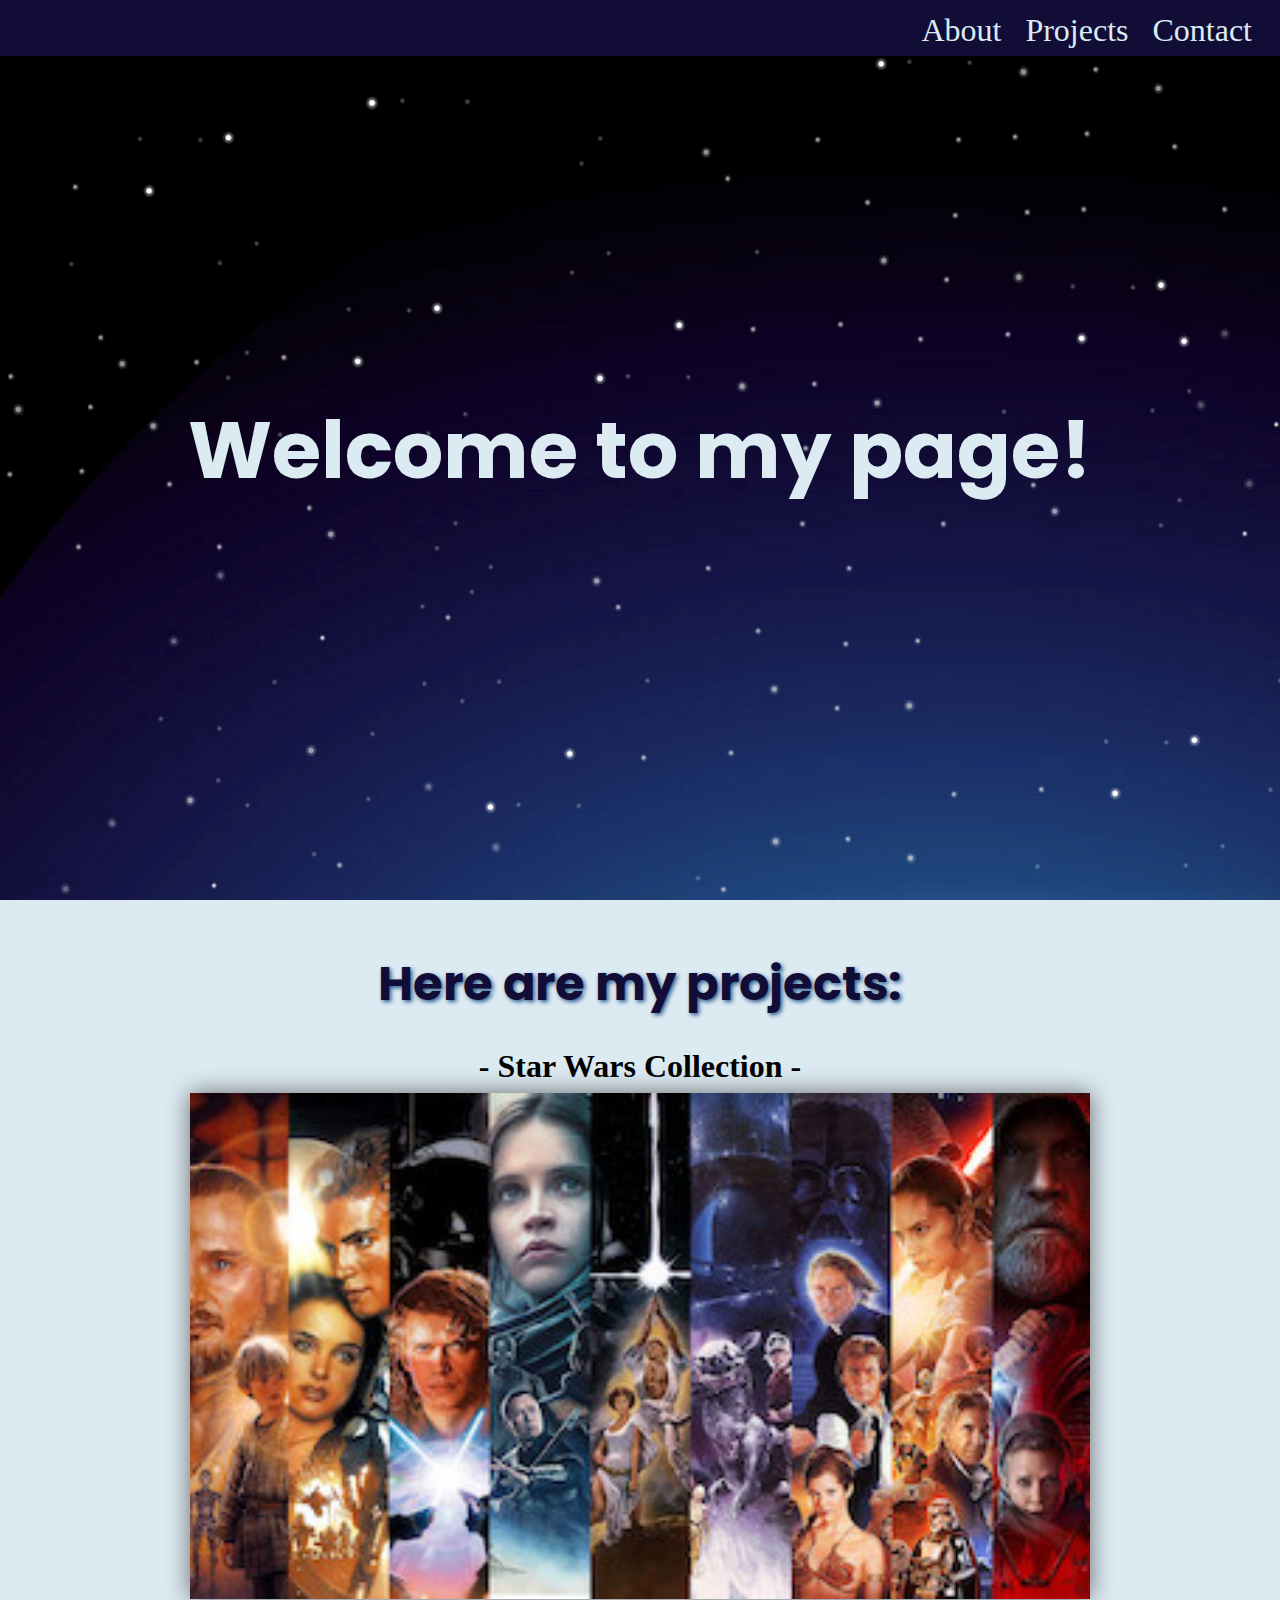
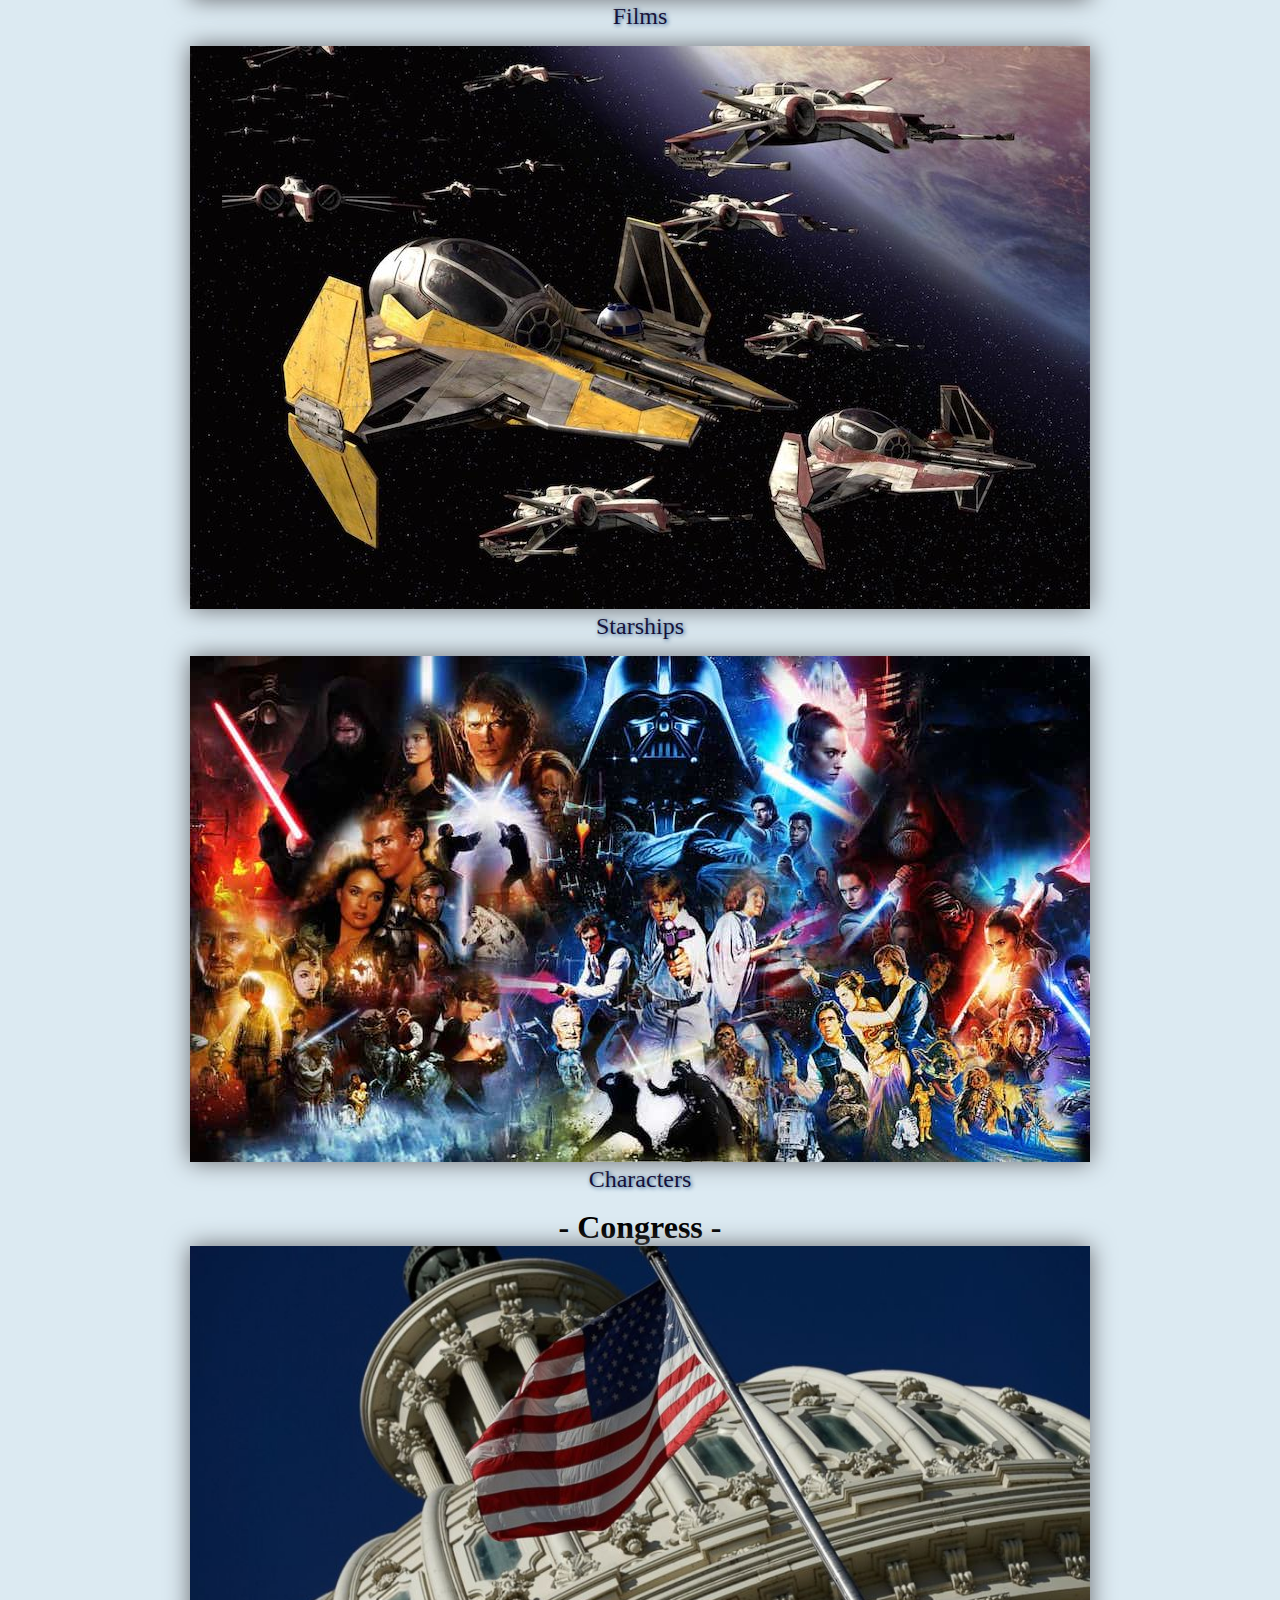
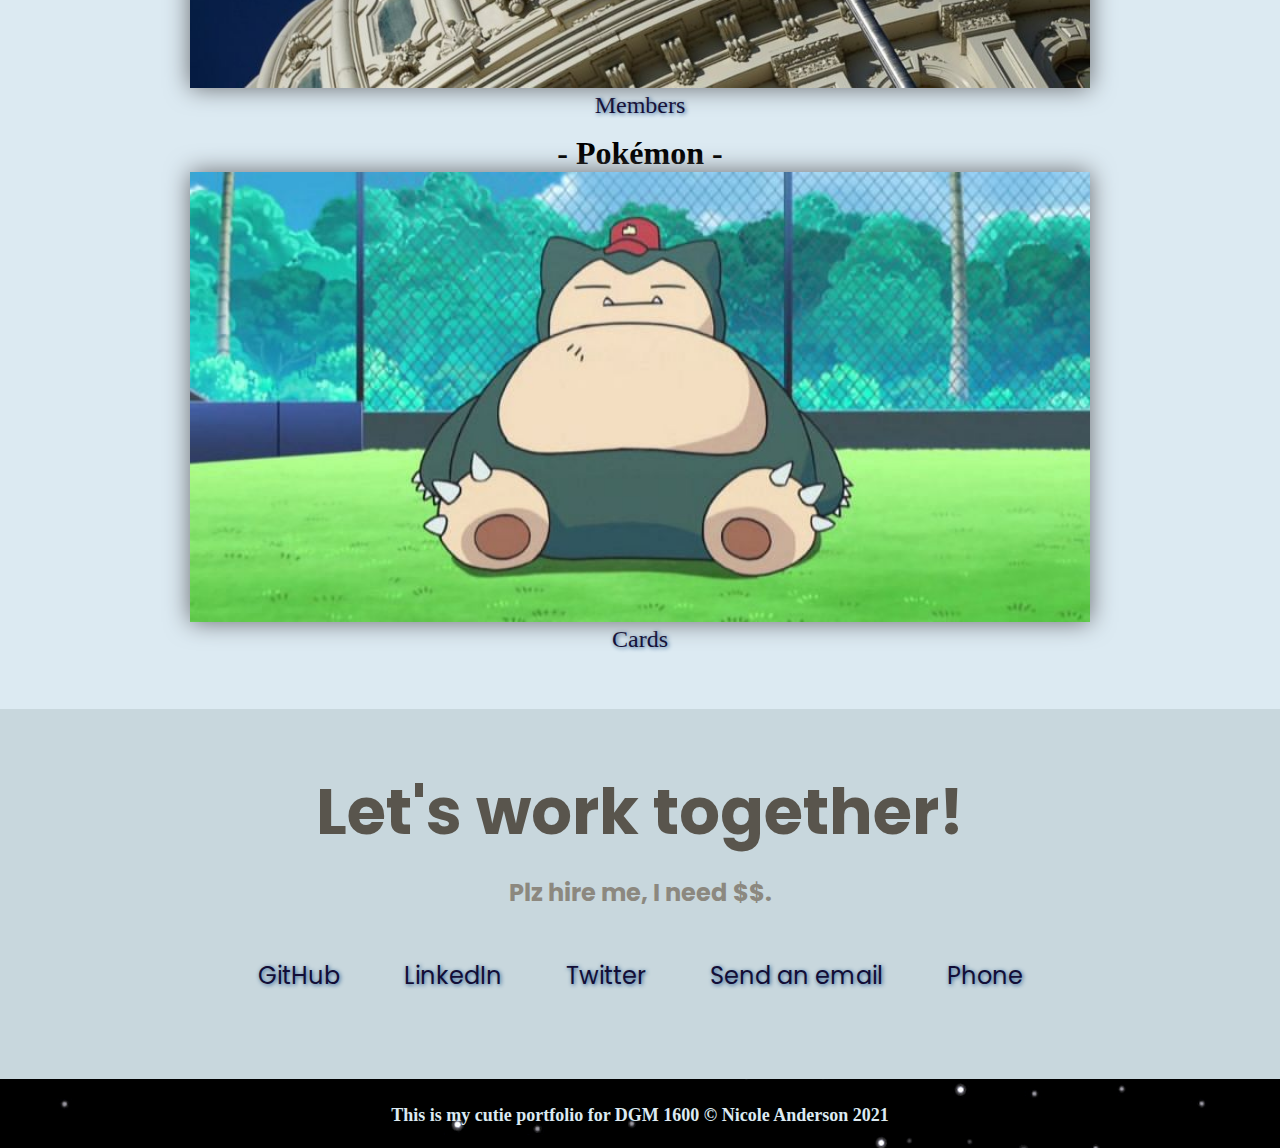
<file: index.html>
<!DOCTYPE html>
<html lang="en">
  <head>
    <meta charset="UTF-8" />
    <meta http-equiv="X-UA-Compatible" content="IE=edge" />
    <meta name="viewport" content="width=device-width, initial-scale=1.0" />
    <link href="index.css" rel="stylesheet" />
    <link
  href="https://fonts.googleapis.com/css?family=Poppins:200i,300,400&display=swap"
  rel="stylesheet"
/>
    <link
      rel="stylesheet"
      href="https://use.fontawesome.com/releases/v5.8.2/css/all.css"
      integrity="sha384-oS3vJWv+0UjzBfQzYUhtDYW+Pj2yciDJxpsK1OYPAYjqT085Qq/1cq5FLXAZQ7Ay"
      crossorigin="anonymous"
    />
    <title>Nicole's Portfolio</title>
  </head>
  <body>
    <nav id="navbar">
      <ul class="nav-list">
        <li>
          <a href="#welcome-section">About</a>
        </li>
        <li>
          <a href="#projects">Projects</a>
        </li>
        <li>
          <a href="#contact">Contact</a>
        </li>
      </ul>
    </nav>
    <section id="welcome-section">
      <h1>Welcome to my page!</h1>
      <p></p>
    </section>
    <section id="projects">
      <h3>Here are my projects:</h3>
      <h1>- Star Wars Collection -</h1>
      <div class="projects-grid">
        <a href="/films/" class="project-tile">
          <figure>
            <img src="/images/sw-films.jpg"/>
            <figcaption>Films</figcaption>
          </figure>
        <a href="/starships/" class="project-tile">
          <figure>
            <img src="/images/sw-starships.jpg"/>
            <figcaption>Starships</figcaption>
          </figure>
        </a>
      </a>
      <a href="/characters/" class="project-tile">
        <figure>
          <img src="/images/sw-characters.jpg"/>
          <figcaption>Characters</figcaption>
        </figure>
      </a>
        
          <a href="/congress/" class="project-tile">
          <figure>
            <h1>- Congress -</h1>
            <img src="/images/congress.jpg" />
            <figcaption>Members</figcaption>
          </figure>
        </a>
        <a href="/pokémon/" class="project-tile">
          <figure>
            <h1>- Pokémon -</h1>
            <img src="/images/snorlax.jpg" />
            <figcaption>Cards</figcaption>
          </figure>
        </a>
       <!-- <a href="#" class="project-tile">
          <figure>
            <img src="https://starwars-visualguide.com/assets/img/characters/11.jpg" />
            <figcaption>My boyfriend</figcaption>
          </figure>
        </a>
      -->
      </div>
    </section>
    <section id="contact">
      <h1>Let's work together!</h1>
      <h4>Plz hire me, I need $$.</h4>
      <div>
        <a
          id="profile-link"
          href="https://github.com/NicoleRAnderson"
          target="_blank"
          ><i class="fab fa-github"></i> GitHub</a
        >
        <a
          id="profile-link"
          href="https://www.linkedin.com/in/andersonthor"
          target="_blank"
          ><i class="fab fa-linkedin"></i> LinkedIn</a
        >
        <a id="profile-link" href="#" target="_blank"
          ><i class="fab fa-twitter"></i> Twitter</a
        >
        <a id="profile-link" href="#" target="_blank"
          ><i class="fas fa-envelope-open-text"></i> Send an email</a
        >
        <a id="profile-link" href="#" target="_blank"
          ><i class="fas fa-mobile-alt"></i> Phone</a
        >
      </div>
    </section>
    <footer>
      <h4>
        This is my cutie portfolio for DGM 1600 &copy; Nicole Anderson 2021
      </h4>
    </footer>
  </body>
  
</html>
</file>
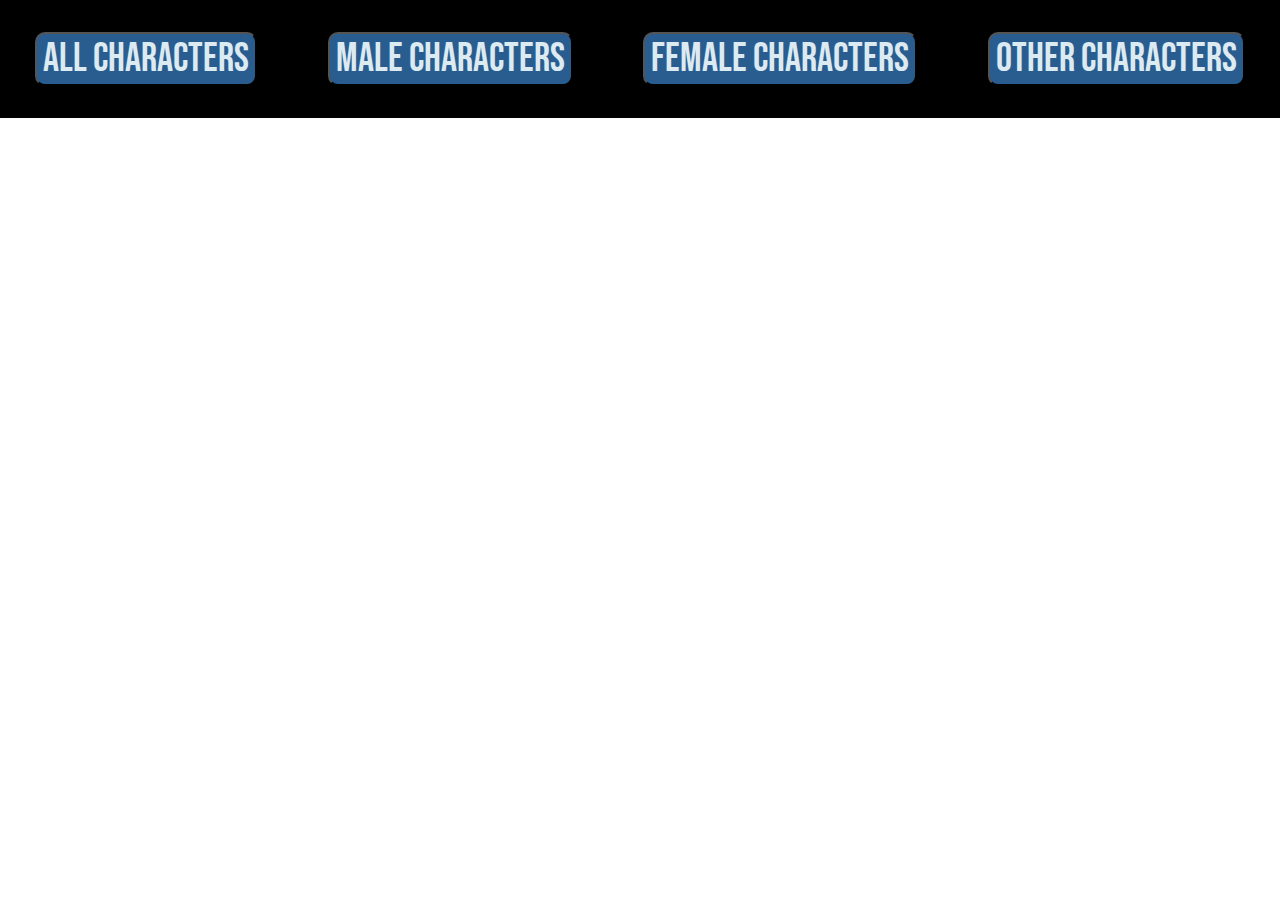
<file: characters/index.html>
<!DOCTYPE html>
<html lang="en">
<head>
    <meta charset="UTF-8">
    <meta http-equiv="X-UA-Compatible" content="IE=edge">
    <meta name="viewport" content="width=device-width, initial-scale=1.0">
    <link href="https://fonts.googleapis.com/css2?family=Bebas+Neue&display=swap" rel="stylesheet">
   <link href="style.css" rel="stylesheet"/>
    <title>Star Wars Characters</title>
</head>
<body>
    <main id="main"></main>
    <script src="sw-chars.js" type="module"></script>
</body>
</html>
</file>
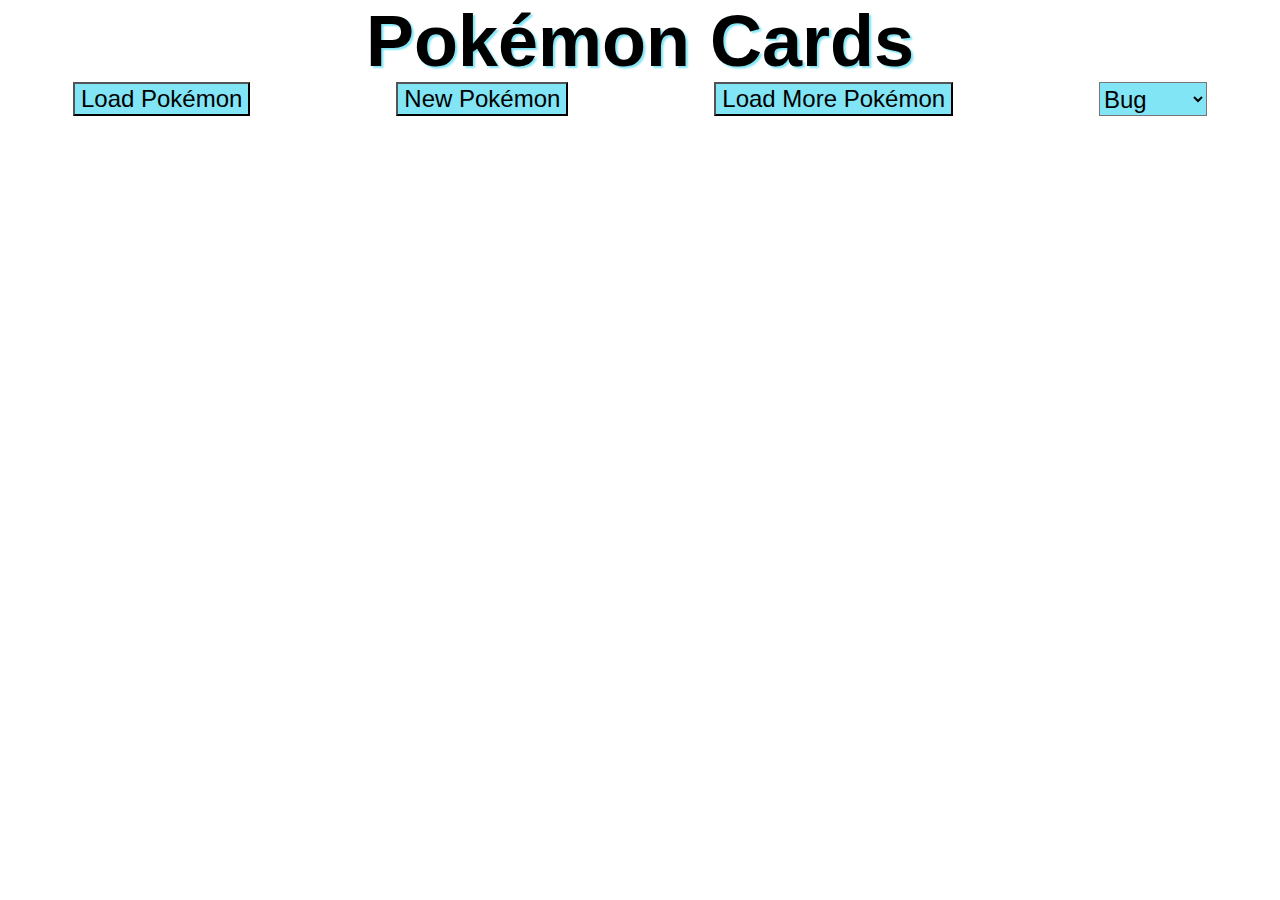
<file: pokémon/index.html>
<!DOCTYPE html>
<html lang="en">
  <head>
    <meta charset="UTF-8" />
    <meta http-equiv="X-UA-Compatible" content="IE=edge" />
    <meta name="viewport" content="width=device-width, initial-scale=1.0" />
    <link href="style.css" rel="stylesheet" />
    <title>Pokémon Cards</title>
  </head>
  <body>
    <header>
      <h1>Pokémon Cards</h1>
      <div class="buttons">
      <button class="loadPokémon">Load Pokémon</button>
      <button class="newPokémon">New Pokémon</button>
      <button class="morePokémon">Load More Pokémon</button>
      <!--<button class="sortButton">Sort Pokémon</button>-->
      <select id="typeSelector">
        <option>Bug</option>
        <option>Dark</option>
        <option>Dragon</option>
        <option>Electric</option>
        <option>Fairy</option>
        <option>Fighting</option>
        <option>Fire</option>
        <option>Flying</option>
        <option>Ghost</option>
        <option>Grass</option>
        <option>Ground</option>
        <option>Ice</option>
        <option>Normal</option>
        <option>Poison</option>
        <option>Psychic</option>
        <option>Rock</option>
        <option>Steel</option>
        <option>Water</option>

      </select>
</div>
    </header>

    <main>
      <div class="pokéGrid"></div>
    </main>
    <footer></footer>
    <script src="pokécode.js" type="module"></script>
  </body>
</html>
</file>
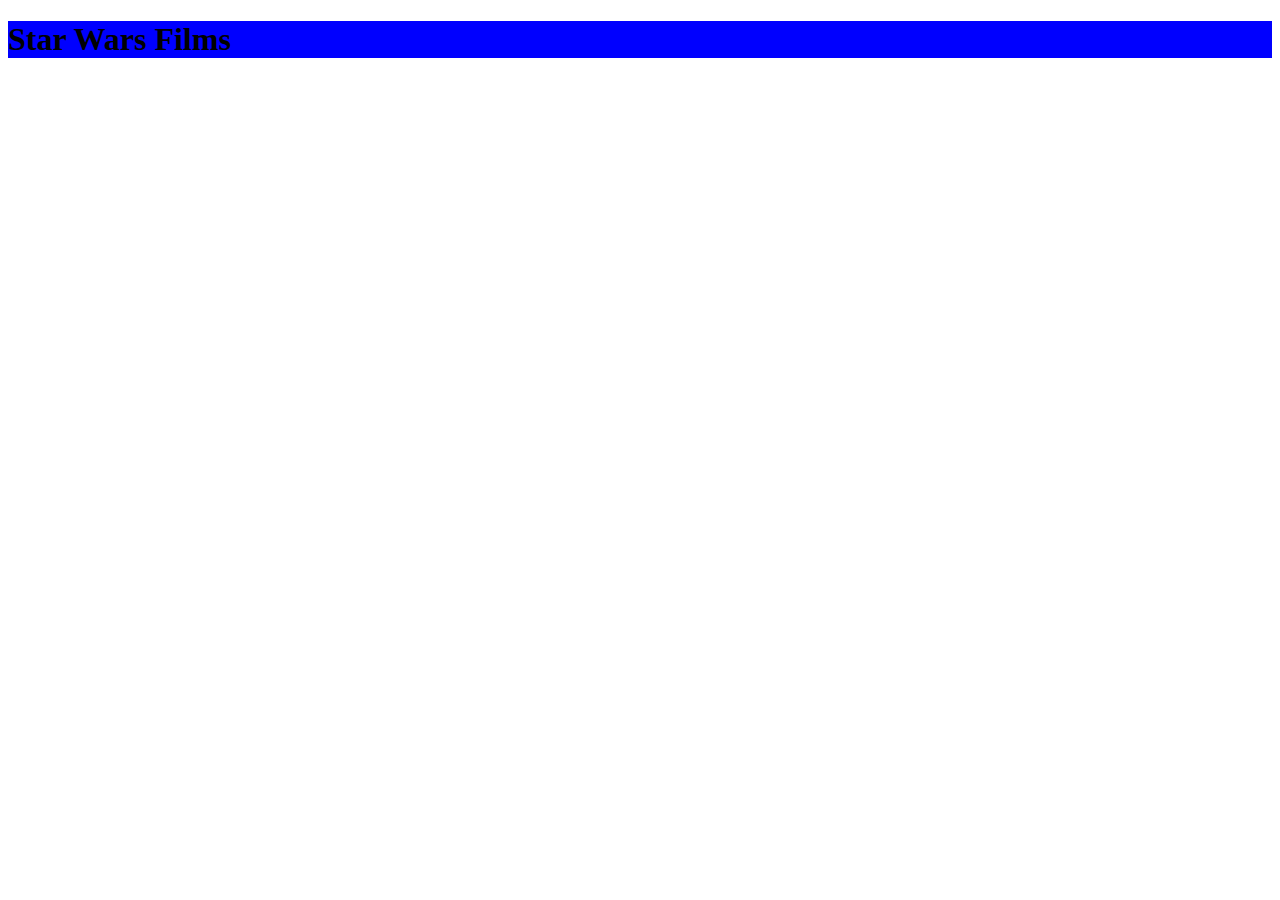
<file: starwars/index.html>
<!DOCTYPE html>
<html lang="en">
<head>
    <meta charset="UTF-8">
    <meta http-equiv="X-UA-Compatible" content="IE=edge">
    <meta name="viewport" content="width=device-width, initial-scale=1.0">
    <link href="index.css" rel="stylesheet"/>
    <title>Star Wars Films</title>
</head>
<body>
    <h1>Star Wars Films</h1>
</body>
<script src="starwars-films.js" type="module"></script>
</html>
</file>
<file: index.css>
* {
  margin: 0;
  padding: 0;
  box-sizing: border-box;
}

html {
  scroll-behavior: smooth;
}

@media (max-width: 1000px) {
  html {
    font-size: 80%;
    color: #bf6b04;
  }
}

@media (max-width: 800px) {
  html {
    font-size: 60%;
    color: #a66d60;
  }
}

#navbar {
  width: 100%;
  background-color: #120d36;
  position: fixed;
  height: 3.5rem;
  z-index: 10;
}

.nav-list {
  display: flex;
  justify-content: flex-end;
  list-style-type: none;
  margin-right: 1rem;
  height: 3.5rem;
}

.nav-list a {
  display: block;
  color: #dceaf2;
  font-size: 2rem;
  height: 3.5rem;
  padding: 0.75rem;
}

.nav-list a:hover {
  background-color: #2a5d8f;
  height: 3.5rem;
}

#welcome-section {
  background-color: #67696d;
  height: 100vh;
  display: flex;
  flex-direction: column;
  justify-content: center;
  align-items: center;
  font-size: 2.5rem;
  color: #dceaf2;
  font-family: "Poppins", sans-serif;
  background-image: url("/images/sw-gradientstars.png");
}

#welcome-section p {
  color: #120d36;
  text-shadow: 1.25px 1.25px 4px #2a5d8f;
  font-size: 2rem;
  font-family: "Times New Roman", Times, serif;
}

#projects {
  display: flex;
  justify-content: center;
  flex-direction: column;
  align-items: center;
  /* max-width: 1200px; */
  padding: 3rem 0;
  background-color: #dceaf2;
}

#projects h3 {
  font-size: 3rem;
  color: #120d36;
  text-shadow: 1.75px 1.75px 4px #2a5d8f;
  padding-bottom: 1.75rem;
  font-family: "Poppins", sans-serif;
}

#projects h1 {
  font-size: 2em;

}

.projects-grid {
  display: flex;
  justify-content: center;
  flex-wrap: wrap;
  width: 100%;
  max-width: 1280px;
}

.project-tile {
  margin: 0.5rem;
}

.project-tile h1 {
  font-size: 2rem;
  /*color: #120d36;
  text-shadow: 1.75px 1.75px 4px #2a5d8f;
  padding-bottom: 1.75rem;
  font-family: "Poppins", sans-serif;*/
  color: black;
  text-align: center;
}

.project-tile:hover {
  opacity: 0.67;
}

figure img {
  width: 900px;
  filter: drop-shadow(0 0 0.75rem #67696d);
}

figcaption {
  text-align: center;
  font-size: 1.5em;
  color: #120d36;
  text-shadow: 1.25px 1.25px 4px #2a5d8f;
}

#contact {
  display: flex;
  flex-direction: column;
  justify-content: center;
  align-items: center;
  height: 370px;
  background-color: #c8d7dd;
  font-size: 2rem;
  font-family: "Poppins", sans-serif;
}

#contact h1,
h4 {
  padding-bottom: 1rem;
  color: #59554d;
}

#contact h4 {
  font-size: 1.5rem;
  color: #8c887f;
}

#contact div {
  display: flex;
  justify-content: center;
}

#contact div a {
  padding: 2rem;
  font-size: 1.5rem;
  color: #120d36;
  text-shadow: 1.25px 1.25px 4px #2a5d8f;
  transition: transform 0.3s linear;
}

#contact div a:hover {
  transform: translateY(-8px);
}

a {
  text-decoration: none;
}

footer {
  text-align: center;
  padding: 1rem;
  font-size: large;
  background-color: #120d36;
  background-image: url("/images/sw-gradientstars.png");
}

footer h4 {
  color: #dceaf2;
  position: relative;
  top: 10px;
}
</file>
<file: characters/style.css>
* {
    margin: 0;
    box-sizing: border-box;
}

header {
    display: flex;
    justify-content: space-around;
    background-color: black;
    padding: 2em 0;
}

button {
    font-size: 2.5em;
    color: #dceaf2;
    background-color: #2a5d8f;
    border-radius: 10px;
    font-family: "Bebas Neue", cursive;
}

button:hover {
    background-color: #6a86a1;
}

main {
    display: flex;
    flex-wrap: wrap;
    background-color: black;
    justify-content: center;
}

figure {
    margin: 8px;
}

figure img {
    width: 200px;
}

figcaption {
    color: #dceaf2;
    font-family: "Bebas Neue", cursive;
    font-size: 1.5em;
    text-align: center;
}
</file>
<file: pokémon/style.css>
* {
  margin: 0;
  box-sizing: border-box;
  /*background-color:rgb(163, 210, 211);*/
}

h1 {
  font-family: Verdana, Geneva, Tahoma, sans-serif;
  font-size: 4.5em;
  text-align: center;
  text-shadow: 2.25px 2.25px 2px #81E5F5;
}

.buttons {
  display: flex;
  justify-content: space-around;
}
button {
  font-size: 1.5em;
  font-family: Impact, Haettenschweiler, "Arial Narrow Bold", sans-serif;
  background-color: #81E5F5
}

button:hover {
  color: #116A78;
}

#typeSelector {
  font-size: 1.5em;
  font-family: Impact, Haettenschweiler, "Arial Narrow Bold", sans-serif;
  background-color: #81E5F5
}

.pokéGrid {
  display: flex;
  flex-wrap: wrap;
  justify-content: space-evenly;
}

.scene {
  width: 200px;
  height: 260px;
  margin: 1em;
  perspective: 600px;
}

.card {
  width: 100%;
  height: 100%;
  position: relative;
  transition: transform 1s;
  transform-style: preserve-3d;
  cursor: pointer;
}

.cardFace {
  width: 100%;
  height: 100%;
  position: absolute;
  backface-visibility: hidden;
}

.card.is-flipped {
  transform: rotateY(180deg);
}

.back {
  background-color: #81E5F5;
  transform: rotateY(180deg);
  text-align:justify
}

h4 {
    text-align: center;
    font-size: 1.75em;
    padding-bottom: .5em;
    font-family: Impact, Haettenschweiler, 'Arial Narrow Bold', sans-serif;
}

ol, li {
    font-family: Verdana, Geneva, Tahoma, sans-serif;
    font-size: 1.15em;
}

h5 {
    text-align: right;
    font-size: 1.25em;
    padding-right: .5em;
    padding-top: 1em;
    font-family: Impact, Haettenschweiler, 'Arial Narrow Bold', sans-serif
}

figure img {
  width: 200px;
}

figcaption {
  text-align: center;
  font-size: 1.5em;
  padding-bottom: 1em;
  font-family: Verdana, Geneva, Tahoma, sans-serif;
  font-weight: bold;
}
</file>
<file: starwars/index.css>
h1 {
    background-color: blue;
}

figure {
    background-color: black;
}

img {
    border: 8px solid gold;
}

figcaption {
    color: #fff;
    text-align: center;
    font-size: xx-large;
}

main {
    display: flex;
    flex-wrap: wrap;
}
</file>
